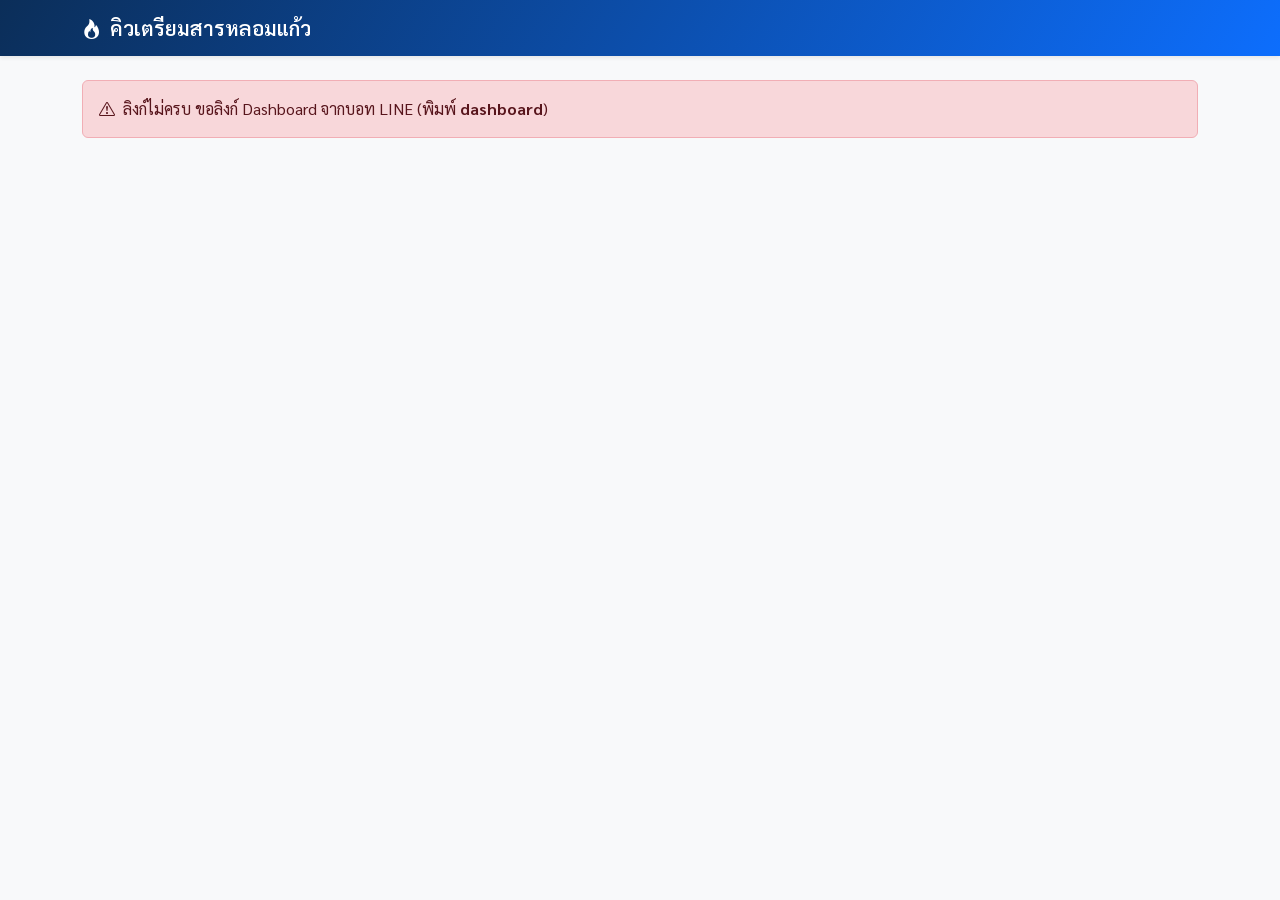
<file: index.html>
<!doctype html>
<html lang="th" data-bs-theme="light">
<head>
<meta charset="utf-8">
<meta name="viewport" content="width=device-width, initial-scale=1">
<title>คิวเตรียมสารหลอมแก้ว</title>
<script>document.documentElement.dataset.bsTheme = matchMedia('(prefers-color-scheme: dark)').matches ? 'dark' : 'light';</script>
<link rel="preconnect" href="https://fonts.googleapis.com">
<link href="https://fonts.googleapis.com/css2?family=Sarabun:wght@400;600;700&display=swap" rel="stylesheet">
<link href="https://cdn.jsdelivr.net/npm/bootstrap@5.3.3/dist/css/bootstrap.min.css" rel="stylesheet">
<link href="https://cdn.jsdelivr.net/npm/bootstrap-icons@1.11.3/font/bootstrap-icons.min.css" rel="stylesheet">
<link rel="stylesheet" href="style.css">
</head>
<body>
<nav class="navbar brand-bar mb-4 shadow-sm">
  <div class="container-xl">
    <span class="navbar-brand"><i class="bi bi-fire me-2"></i>คิวเตรียมสารหลอมแก้ว</span>
    <small id="meta">กำลังโหลด…</small>
  </div>
</nav>

<main class="container-xl pb-5">
  <div id="alert"></div>
  <div id="loading" class="text-center py-5"><div class="spinner-border text-primary" role="status"></div></div>
  <div id="app" class="d-none">
    <div id="stats" class="row g-3 mb-4"></div>

    <div class="card mb-4">
      <div class="card-header bg-body d-flex align-items-center">
        <h2 class="h6 mb-0"><i class="bi bi-calendar3 me-2 text-primary"></i>ปฏิทินเตา 14 วัน</h2>
      </div>
      <div class="table-responsive">
        <table class="table table-bordered table-sm mb-0 cal" id="cal"></table>
      </div>
    </div>

    <div class="card">
      <div class="card-header bg-body">
        <div class="d-flex flex-wrap align-items-center gap-2">
          <h2 class="h6 mb-0 me-auto"><i class="bi bi-box-seam me-2 text-primary"></i>รายการทั้งหมด <span id="count" class="badge text-bg-secondary"></span></h2>
          <input id="fq" type="search" class="form-control form-control-sm" style="max-width:12rem" placeholder="ค้นหา batch / สูตร">
          <select id="fs" class="form-select form-select-sm w-auto"></select>
          <select id="ff" class="form-select form-select-sm w-auto"></select>
          <select id="fp" class="form-select form-select-sm w-auto"></select>
          <div class="form-check form-switch mb-0 ms-1">
            <input class="form-check-input" type="checkbox" id="fu" checked>
            <label class="form-check-label small" for="fu">เฉพาะงานที่ยังไม่เสร็จ</label>
          </div>
        </div>
      </div>
      <div class="table-responsive">
        <table class="table table-hover align-middle mb-0">
          <thead class="table-light"><tr>
            <th>วันหลอม</th><th>เตา</th><th>Batch</th><th>สถานะ</th><th>ผู้เตรียม</th><th>สูตร</th><th>ตัวอย่าง</th><th>โปรไฟล์</th><th class="text-end">ไฟล์</th>
          </tr></thead>
          <tbody id="q"></tbody>
        </table>
      </div>
      <div id="empty" class="text-center text-body-secondary py-4 d-none">ไม่มีรายการตามตัวกรอง</div>
    </div>
  </div>
</main>

<script src="config.js"></script>
<script>
(function () {
  const $ = id => document.getElementById(id);
  const STYLE = {
    queued: ['warning', 'hourglass-split'], weighed: ['info', 'speedometer2'], melted: ['danger', 'fire'],
    done: ['success', 'check2-circle'], cancelled: ['secondary', 'x-circle'],
  };
  const fail = text => {
    $('loading').classList.add('d-none');
    $('alert').innerHTML = '<div class="alert alert-danger"><i class="bi bi-exclamation-triangle me-2"></i>' + text + '</div>';
    $('meta').textContent = '';
  };
  const key = new URLSearchParams(location.search).get('k') || '';
  if (!key) return fail('ลิงก์ไม่ครบ ขอลิงก์ Dashboard จากบอท LINE (พิมพ์ <b>dashboard</b>)');

  glassApi({ a: 'dash', k: key }).then(render).catch(e => fail('โหลดข้อมูลไม่สำเร็จ: ' + esc(e.message)));

  function render(d) {
    if (!d.ok) return fail(esc(d.error));
    $('loading').classList.add('d-none');
    $('app').classList.remove('d-none');
    $('meta').textContent = 'อัปเดต ' + d.now;

    const label = s => d.status[s] || s;
    const badge = s => {
      const st = STYLE[s] || ['secondary', 'circle'];
      return '<span class="badge rounded-pill text-bg-' + st[0] + '">' + esc(label(s)) + '</span>';
    };
    const active = d.batches.filter(b => b.status !== 'cancelled');
    const today = new Date();
    const iso = dt => dt.getFullYear() + '-' + String(dt.getMonth() + 1).padStart(2, '0') + '-' + String(dt.getDate()).padStart(2, '0');
    const todayIso = iso(today);

    // การ์ดสรุปตามสถานะ
    $('stats').innerHTML = d.flow.map(s => {
      const st = STYLE[s] || ['secondary', 'circle'];
      return '<div class="col-6 col-lg-3"><div class="card stat-card h-100"><div class="card-body d-flex align-items-center gap-3">' +
        '<div class="icon bg-' + st[0] + '-subtle text-' + st[0] + '-emphasis"><i class="bi bi-' + st[1] + '"></i></div>' +
        '<div><div class="small text-body-secondary">' + esc(label(s).replace(/^\S+\s/, '')) + '</div>' +
        '<div class="value">' + active.filter(b => b.status === s).length + '</div></div></div></div></div>';
    }).join('');

    // ปฏิทินเตา
    let cal = '<thead class="table-light"><tr><th>วันที่</th>' + d.furnaces.map(f => '<th>' + esc(f) + '</th>').join('') + '</tr></thead><tbody>';
    for (let i = 0; i < 14; i++) {
      const day = iso(new Date(today.getFullYear(), today.getMonth(), today.getDate() + i));
      cal += '<tr' + (i === 0 ? ' class="today"' : '') + '><td class="text-nowrap">' + thaiDate(day) + (i === 0 ? ' <span class="badge text-bg-primary">วันนี้</span>' : '') + '</td>' +
        d.furnaces.map(f => {
          const here = active.filter(b => b.furnace === f && b.meltDate === day);
          return here.length
            ? '<td class="busy">' + here.map(b => '<span class="chip"><b>' + esc(b.batchId) + '</b> · ' + esc(b.userName) + '</span>').join('') + '</td>'
            : '<td></td>';
        }).join('') + '</tr>';
    }
    $('cal').innerHTML = cal + '</tbody>';

    // ตัวกรอง
    const opts = (first, list) => '<option value="">' + first + '</option>' + list.map(o => '<option value="' + esc(o[0]) + '">' + esc(o[1]) + '</option>').join('');
    $('fs').innerHTML = opts('ทุกสถานะ', Object.keys(d.status).map(s => [s, label(s)]));
    $('ff').innerHTML = opts('ทุกเตา', d.furnaces.map(f => [f, f]));
    $('fp').innerHTML = opts('ทุกคน', [...new Set(d.batches.map(b => b.userName))].map(p => [p, p]));

    // ตารางรายการ
    $('q').innerHTML = d.batches.slice().sort((a, b) => a.meltDate.localeCompare(b.meltDate)).map(b => {
      const files = [['file-earmark-spreadsheet', 'Excel', b.xlsxUrl, 'success'], ['file-earmark-text', 'ใบชั่ง', b.weighPdfUrl, 'primary'], ['qr-code', 'ป้าย', b.labelPdfUrl, 'dark']]
        .filter(f => f[2]).map(f => '<a class="btn btn-sm btn-outline-' + f[3] + '" href="' + esc(f[2]) + '" target="_blank" rel="noopener" title="' + f[1] + '"><i class="bi bi-' + f[0] + '"></i></a>').join('');
      const late = b.meltDate < todayIso && b.status === 'queued' ? ' <i class="bi bi-exclamation-triangle-fill text-warning" title="เลยวันหลอมแล้ว"></i>' : '';
      const search = (b.batchId + ' ' + b.formula + ' ' + b.codes + ' ' + b.preparer).toLowerCase();
      return '<tr data-s="' + esc(b.status) + '" data-f="' + esc(b.furnace) + '" data-p="' + esc(b.userName) + '" data-q="' + esc(search) + '">' +
        '<td class="text-nowrap">' + thaiDate(b.meltDate) + late + '</td><td class="text-nowrap">' + esc(b.furnace) + '</td>' +
        '<td class="fw-semibold text-nowrap">' + esc(b.batchId) + '</td><td>' + badge(b.status) + '</td><td>' + esc(b.preparer) + '</td>' +
        '<td class="formula">' + esc(b.formula) + '</td><td class="small">' + esc(b.codes.split(',').join(', ')) + '</td>' +
        '<td class="small text-nowrap">' + esc(b.profile) + '</td><td class="text-end"><div class="btn-group">' + files + '</div></td></tr>';
    }).join('');

    const filter = () => {
      const s = $('fs').value, f = $('ff').value, p = $('fp').value, u = $('fu').checked, q = $('fq').value.trim().toLowerCase();
      let shown = 0;
      document.querySelectorAll('#q tr').forEach(r => {
        const ok = (!s || r.dataset.s === s) && (!f || r.dataset.f === f) && (!p || r.dataset.p === p) &&
          (!u || (r.dataset.s !== 'done' && r.dataset.s !== 'cancelled')) && (!q || r.dataset.q.indexOf(q) >= 0);
        r.classList.toggle('d-none', !ok);
        if (ok) shown++;
      });
      $('count').textContent = shown;
      $('empty').classList.toggle('d-none', shown > 0);
    };
    ['fs', 'ff', 'fp', 'fu'].forEach(id => $(id).addEventListener('change', filter));
    $('fq').addEventListener('input', filter);
    filter();
  }
})();
</script>
</body>
</html>
</file>
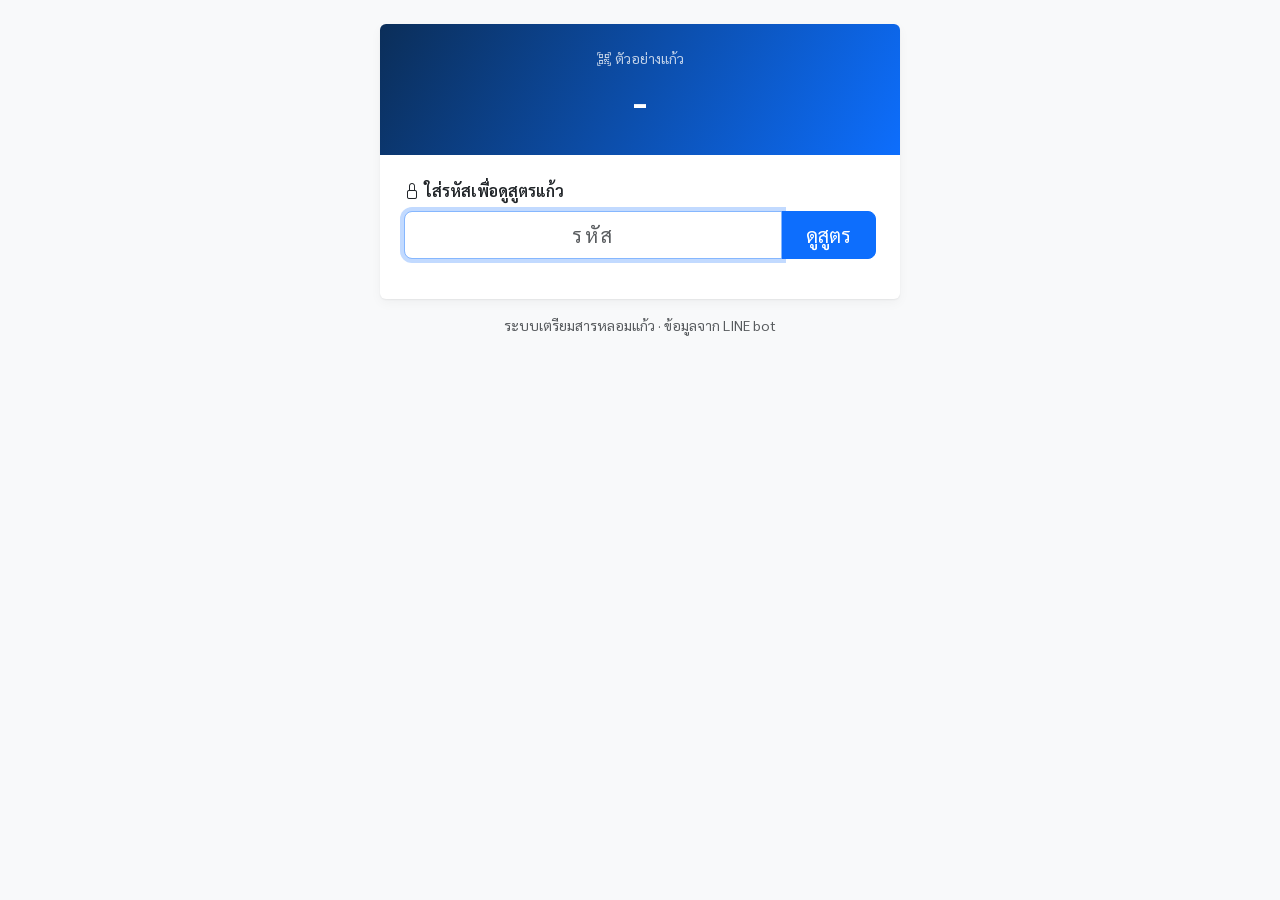
<file: qr.html>
<!doctype html>
<html lang="th" data-bs-theme="light">
<head>
<meta charset="utf-8">
<meta name="viewport" content="width=device-width, initial-scale=1">
<title>ข้อมูลตัวอย่างแก้ว</title>
<script>document.documentElement.dataset.bsTheme = matchMedia('(prefers-color-scheme: dark)').matches ? 'dark' : 'light';</script>
<link rel="preconnect" href="https://fonts.googleapis.com">
<link href="https://fonts.googleapis.com/css2?family=Sarabun:wght@400;600;700&display=swap" rel="stylesheet">
<link href="https://cdn.jsdelivr.net/npm/bootstrap@5.3.3/dist/css/bootstrap.min.css" rel="stylesheet">
<link href="https://cdn.jsdelivr.net/npm/bootstrap-icons@1.11.3/font/bootstrap-icons.min.css" rel="stylesheet">
<link rel="stylesheet" href="style.css">
</head>
<body>
<main class="container py-4" style="max-width:34rem">
  <div class="card overflow-hidden">
    <div class="brand-bar p-4 text-center">
      <div class="small opacity-75"><i class="bi bi-qr-code-scan me-1"></i>ตัวอย่างแก้ว</div>
      <div id="code" class="code-hero">-</div>
      <span id="batch" class="badge rounded-pill bg-light text-dark"></span>
    </div>
    <div class="card-body p-4">
      <form id="form" autocomplete="off">
        <label for="pin" class="form-label fw-semibold"><i class="bi bi-lock me-1"></i>ใส่รหัสเพื่อดูสูตรแก้ว</label>
        <div class="input-group input-group-lg">
          <input id="pin" type="password" class="form-control pin-input" autocapitalize="off" spellcheck="false" maxlength="12" placeholder="รหัส" required>
          <button id="go" class="btn btn-primary px-4" type="submit">ดูสูตร</button>
        </div>
      </form>
      <div id="msg" class="mt-3" role="status"></div>
      <div id="out"></div>
    </div>
  </div>
  <p class="text-center text-body-secondary small mt-3 mb-0">ระบบเตรียมสารหลอมแก้ว · ข้อมูลจาก LINE bot</p>
</main>
<script src="config.js"></script>
<script>
(function () {
  const $ = id => document.getElementById(id);
  const q = new URLSearchParams(location.search);
  const b = q.get('b') || '', c = q.get('c') || '';
  $('code').textContent = c || '-';
  $('batch').textContent = b;
  $('pin').focus();

  const alert = (kind, html) => { $('msg').innerHTML = '<div class="alert alert-' + kind + ' py-2 mb-0">' + html + '</div>'; };

  $('form').addEventListener('submit', ev => {
    ev.preventDefault();
    $('go').disabled = true;
    $('out').innerHTML = '';
    $('msg').innerHTML = '<div class="text-center"><div class="spinner-border spinner-border-sm text-primary me-2"></div>กำลังตรวจสอบ…</div>';
    glassApi({ a: 'qr', b: b, code: c, pin: $('pin').value }).then(r => {
      if (!r.ok) { alert('danger', '<i class="bi bi-x-circle me-1"></i>' + esc(r.error)); return; }
      $('msg').innerHTML = '';
      $('form').classList.add('d-none');
      let h = '<div class="list-group list-group-flush mb-4">' + r.info.map(kv =>
        '<div class="list-group-item px-0 d-flex gap-3"><span class="text-body-secondary flex-shrink-0" style="min-width:6.5rem">' + esc(kv[0]) +
        '</span><span class="fw-semibold text-break">' + esc(kv[1]) + '</span></div>').join('') + '</div>';
      h += '<h3 class="h6 fw-semibold"><i class="bi bi-list-ul me-1 text-primary"></i>องค์ประกอบ</h3>' +
        '<div class="table-responsive"><table class="table table-sm table-striped align-middle mb-0">' +
        '<thead class="table-light"><tr><th>ออกไซด์</th><th class="num">mol%</th><th>สารตั้งต้น</th><th class="num">g</th></tr></thead><tbody>' +
        r.rows.map(x => '<tr><td class="fw-semibold">' + esc(x[0]) + '</td><td class="num">' + esc(x[1]) + '</td><td>' + esc(x[2]) + '</td><td class="num">' + esc(x[3]) + '</td></tr>').join('') +
        '</tbody></table></div>';
      $('out').innerHTML = h;
    }).catch(e => alert('warning', 'เชื่อมต่อไม่สำเร็จ: ' + esc(e.message)))
      .finally(() => { $('go').disabled = false; });
  });
})();
</script>
</body>
</html>
</file>
<file: style.css>
/* ปรับแต่งเพิ่มจาก Bootstrap 5 */
:root, [data-bs-theme] {
  --bs-body-font-family: 'Sarabun', system-ui, -apple-system, 'Segoe UI', sans-serif;
  --glass-accent: #0d6efd;
}
body { background: var(--bs-tertiary-bg); min-height: 100vh; }
.brand-bar { background: linear-gradient(120deg, #0b2e59, #0d6efd); color: #fff; }
.brand-bar .navbar-brand { color: #fff; font-weight: 600; }
.brand-bar small { color: rgba(255,255,255,.75); }
.stat-card .icon { width: 2.75rem; height: 2.75rem; border-radius: .75rem; display: grid; place-items: center; font-size: 1.3rem; }
.stat-card .value { font-size: 1.9rem; font-weight: 600; line-height: 1; }
.card { border: 0; box-shadow: 0 1px 2px rgba(0,0,0,.06), 0 4px 12px rgba(0,0,0,.04); }
.table td, .table th { vertical-align: middle; }
.cal td { min-width: 7rem; height: 2.4rem; }
.cal td.busy { background: var(--bs-primary-bg-subtle); }
.cal .chip { display: block; font-size: .8rem; line-height: 1.25; }
.cal tr.today td:first-child { font-weight: 600; color: var(--bs-primary); }
.formula { font-family: ui-monospace, SFMono-Regular, Menlo, monospace; font-size: .82rem; word-break: break-all; min-width: 15rem; }
thead th { white-space: nowrap; }
.num { text-align: right; font-variant-numeric: tabular-nums; }
.code-hero { font-size: 2.6rem; font-weight: 700; letter-spacing: .02em; }
.pin-input { font-size: 1.25rem; letter-spacing: .15em; text-align: center; }
</file>
